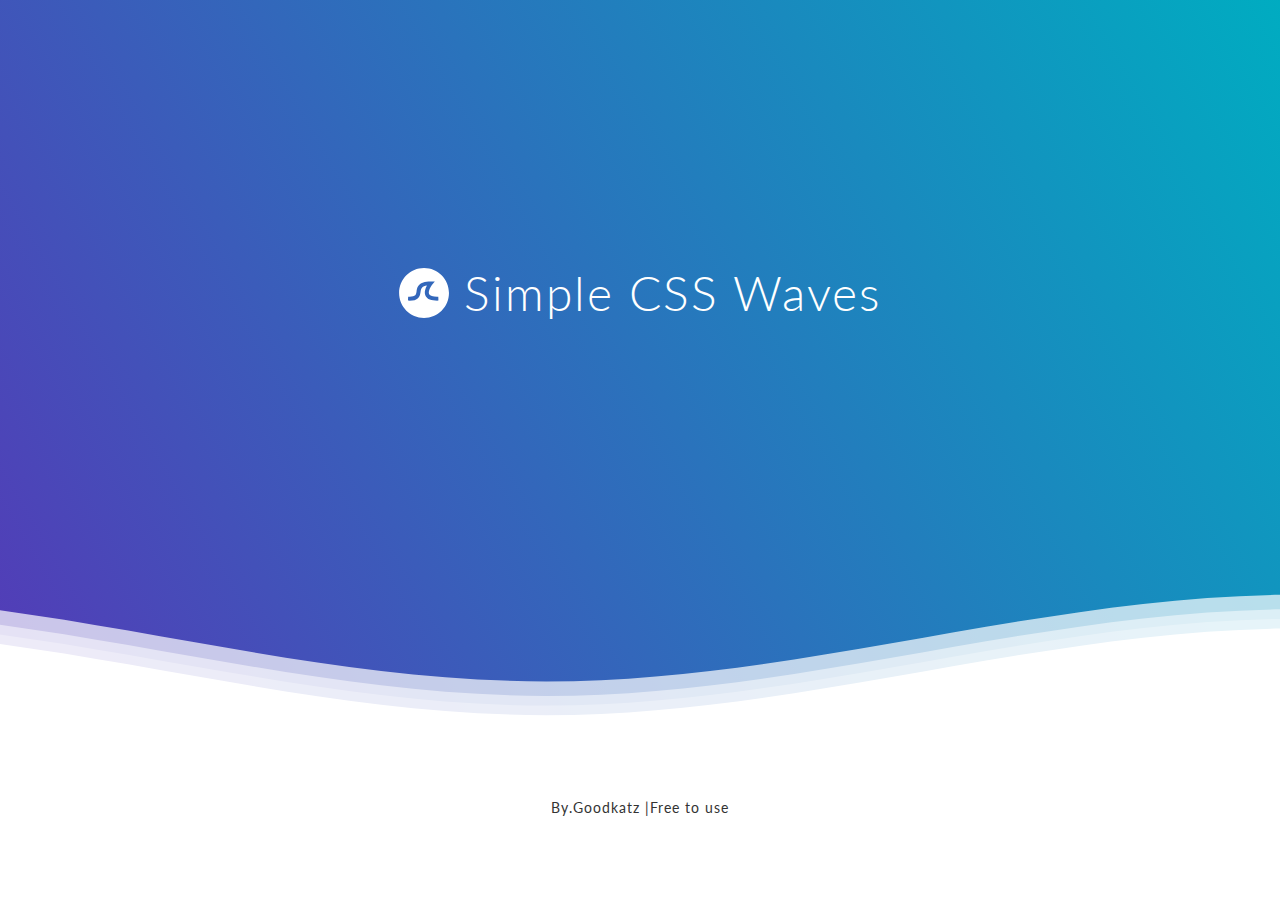
<file: assets/header/index.html>
<!DOCTYPE html>
<html lang="en">

<head>
  <meta charset="UTF-8">
  <title>CodePen - Simple CSS Waves | Mobile &amp; Full width</title>
  <link rel="stylesheet" href="./style.css">

</head>

<body>
  <!-- partial:index.partial.html -->
  <!--Hey! This is the original version
of Simple CSS Waves-->

  <div class="header">
    <!--Content before waves-->
    <div class="inner-header flex">
      <!--Just the logo.. Don't mind this-->
      <svg version="1.1" class="logo" baseProfile="tiny" id="Layer_1" xmlns="http://www.w3.org/2000/svg"
        xmlns:xlink="http://www.w3.org/1999/xlink" x="0px" y="0px" viewBox="0 0 500 500" xml:space="preserve">
        <path fill="#FFFFFF" stroke="#000000" stroke-width="10" stroke-miterlimit="10" d="M57,283" />
        <g>
          <path fill="#fff"
            d="M250.4,0.8C112.7,0.8,1,112.4,1,250.2c0,137.7,111.7,249.4,249.4,249.4c137.7,0,249.4-111.7,249.4-249.4
C499.8,112.4,388.1,0.8,250.4,0.8z M383.8,326.3c-62,0-101.4-14.1-117.6-46.3c-17.1-34.1-2.3-75.4,13.2-104.1
c-22.4,3-38.4,9.2-47.8,18.3c-11.2,10.9-13.6,26.7-16.3,45c-3.1,20.8-6.6,44.4-25.3,62.4c-19.8,19.1-51.6,26.9-100.2,24.6l1.8-39.7		c35.9,1.6,59.7-2.9,70.8-13.6c8.9-8.6,11.1-22.9,13.5-39.6c6.3-42,14.8-99.4,141.4-99.4h41L333,166c-12.6,16-45.4,68.2-31.2,96.2	c9.2,18.3,41.5,25.6,91.2,24.2l1.1,39.8C390.5,326.2,387.1,326.3,383.8,326.3z" />
        </g>
      </svg>
      <h1>Simple CSS Waves</h1>
    </div>

    <!--Waves Container-->
    <div>
      <svg class="waves" xmlns="http://www.w3.org/2000/svg" xmlns:xlink="http://www.w3.org/1999/xlink"
        viewBox="0 24 150 28" preserveAspectRatio="none" shape-rendering="auto">
        <defs>
          <path id="gentle-wave" d="M-160 44c30 0 58-18 88-18s 58 18 88 18 58-18 88-18 58 18 88 18 v44h-352z" />
        </defs>
        <g class="parallax">
          <use xlink:href="#gentle-wave" x="48" y="0" fill="rgba(255,255,255,0.7" />
          <use xlink:href="#gentle-wave" x="48" y="3" fill="rgba(255,255,255,0.5)" />
          <use xlink:href="#gentle-wave" x="48" y="5" fill="rgba(255,255,255,0.3)" />
          <use xlink:href="#gentle-wave" x="48" y="7" fill="#fff" />
        </g>
      </svg>
    </div>
    <!--Waves end-->
  </div>
  <!--Header ends-->

  <!--Content starts-->
  <div class="content flex">
    <p>By.Goodkatz |Free to use </p>
  </div>
  <!--Content ends-->
  <!-- partial -->

</body>

</html>
</file>
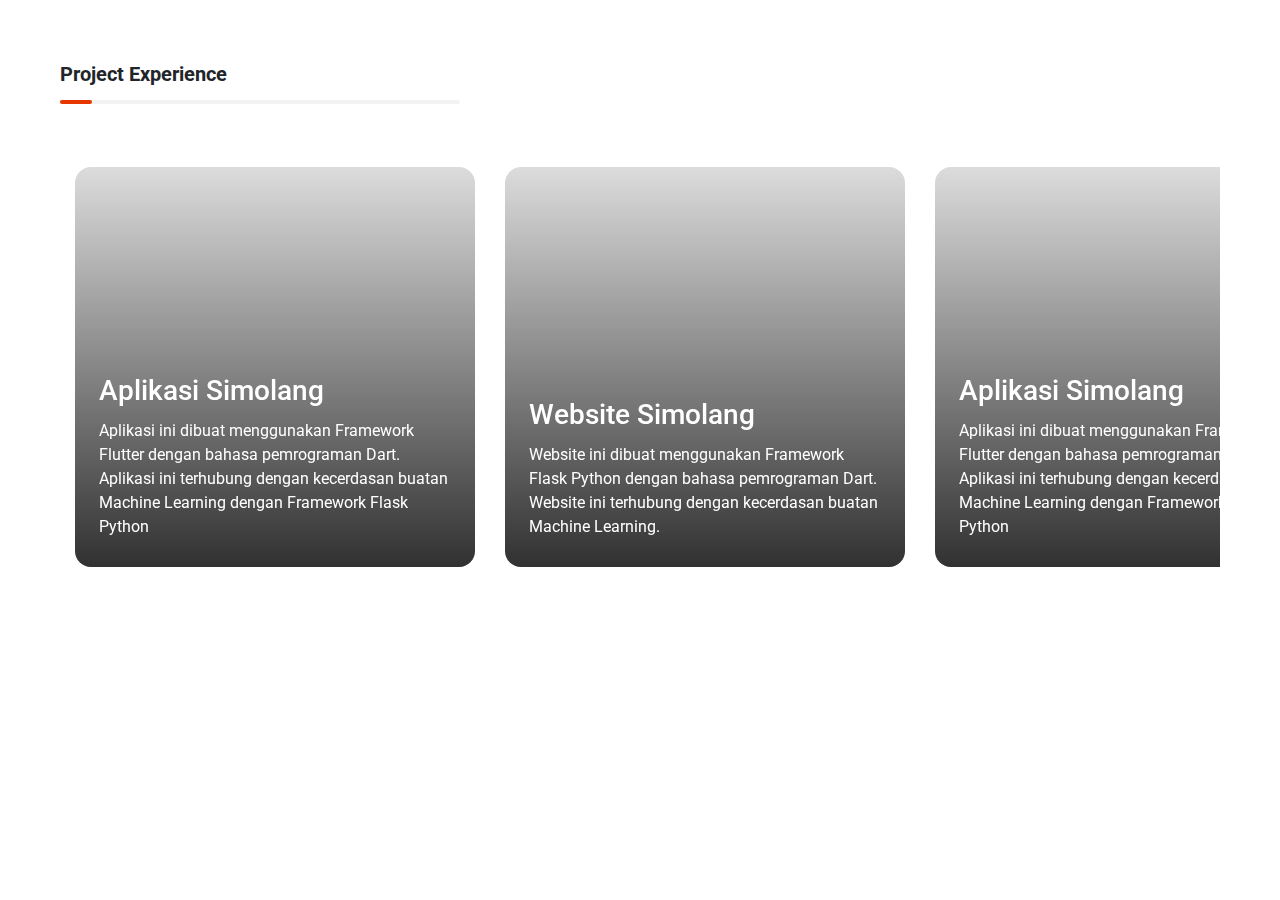
<file: portofolio.html>
<!DOCTYPE html>
<html lang="en">

<head>
  <meta charset="UTF-8">
  <title>Portofolio Moh. Fiqih</title>
  <link rel='stylesheet' href='https://cdnjs.cloudflare.com/ajax/libs/twitter-bootstrap/4.5.0/css/bootstrap.min.css'>
  <link rel='stylesheet' href='https://cdnjs.cloudflare.com/ajax/libs/OwlCarousel2/2.3.4/assets/owl.carousel.min.css'>
  <link rel='stylesheet' href='https://cdnjs.cloudflare.com/ajax/libs/OwlCarousel2/2.3.4/assets/owl.theme.default.css'>
  <link rel="stylesheet" href="./assets/portofolio/style.css">
  <link href="https://cdn.jsdelivr.net/npm/bootstrap@5.3.1/dist/css/bootstrap.min.css" rel="stylesheet"
    integrity="sha384-4bw+/aepP/YC94hEpVNVgiZdgIC5+VKNBQNGCHeKRQN+PtmoHDEXuppvnDJzQIu9" crossorigin="anonymous">
</head>

<body>
  <!-- partial:index.partial.html -->
  <div class="main-container">
    <section class="game-section">

      <h2 class="line-title">Project Experience</h2>
      <div class="owl-carousel custom-carousel owl-theme">
        <div class="item active"
          style="background-image:
        url(https://blogger.googleusercontent.com/img/a/AVvXsEj_6H3QDvzeoymLLt1a-ZIuwh1oSllHA367rVJwog2jslKXBsyPL158lpRWJsVYQ8vPTda-szfTW3EkKpjge5ZkA1S5_UGxZZ9Tk2T_ocgV-0147QhsoxYwZI8cad2Pe4racmJGYQuc8Jb-VwEE-3SlCzHf1YBNjKJzE3VwVxG0W-nDXnKKCZ3YHnnlAmY);">
          <div class="item-desc">
            <h3>Aplikasi Simolang</h3>
            <p>Aplikasi ini dibuat menggunakan Framework Flutter dengan bahasa pemrograman Dart. Aplikasi ini terhubung
              dengan kecerdasan buatan Machine Learning dengan Framework Flask Python</p>
          </div>
        </div>
        <div class="item active"
          style="background-image:
        url(https://blogger.googleusercontent.com/img/a/AVvXsEju4q1PikrNRfIknGdcMXJFueFfhEyU4ptz6evMAKhAk_dqcOD9oIcNPbHWzMy3RkP_pkriu8z1w4ENXxoGjZ4c76diYRhEx-8EpBVn4Zp2q4KH9qzxnR3Nbpm7hW23siSHtUyGjljHNxqRVhTERH8zw8i_AtLDEd8Z92g4nWgEZvk-qKzjB7cpA-LykF4=w365-h365);">
          <div class="item-desc">
            <h3>Website Simolang</h3>
            <p>Website ini dibuat menggunakan Framework Flask Python dengan bahasa pemrograman Dart. Website ini
              terhubung
              dengan kecerdasan buatan Machine Learning.</p>
          </div>
        </div>
      </div>
    </section>
  </div>
  <!-- partial -->
  <script src='https://cdnjs.cloudflare.com/ajax/libs/jquery/3.5.1/jquery.min.js'></script>
  <script src='https://cdnjs.cloudflare.com/ajax/libs/OwlCarousel2/2.3.4/owl.carousel.min.js'></script>
  <script src="./assets/portofolio/script.js"></script>
  <script src="https://cdn.jsdelivr.net/npm/bootstrap@5.3.1/dist/js/bootstrap.bundle.min.js"
    integrity="sha384-HwwvtgBNo3bZJJLYd8oVXjrBZt8cqVSpeBNS5n7C8IVInixGAoxmnlMuBnhbgrkm" crossorigin="anonymous">
  </script>
</body>

</html>
</file>
<file: assets/header/style.css>
@import url(//fonts.googleapis.com/css?family=Lato:300:400);

body {
  margin:0;
}

h1 {
  font-family: 'Lato', sans-serif;
  font-weight:300;
  letter-spacing: 2px;
  font-size:48px;
}
p {
  font-family: 'Lato', sans-serif;
  letter-spacing: 1px;
  font-size:14px;
  color: #333333;
}

.header {
  position:relative;
  text-align:center;
  background: linear-gradient(60deg, rgba(84,58,183,1) 0%, rgba(0,172,193,1) 100%);
  color:white;
}
.logo {
  width:50px;
  fill:white;
  padding-right:15px;
  display:inline-block;
  vertical-align: middle;
}

.inner-header {
  height:65vh;
  width:100%;
  margin: 0;
  padding: 0;
}

.flex { /*Flexbox for containers*/
  display: flex;
  justify-content: center;
  align-items: center;
  text-align: center;
}

.waves {
  position:relative;
  width: 100%;
  height:15vh;
  margin-bottom:-7px; /*Fix for safari gap*/
  min-height:100px;
  max-height:150px;
}

.content {
  position:relative;
  height:20vh;
  text-align:center;
  background-color: white;
}

/* Animation */

.parallax > use {
  animation: move-forever 25s cubic-bezier(.55,.5,.45,.5)     infinite;
}
.parallax > use:nth-child(1) {
  animation-delay: -2s;
  animation-duration: 7s;
}
.parallax > use:nth-child(2) {
  animation-delay: -3s;
  animation-duration: 10s;
}
.parallax > use:nth-child(3) {
  animation-delay: -4s;
  animation-duration: 13s;
}
.parallax > use:nth-child(4) {
  animation-delay: -5s;
  animation-duration: 20s;
}
@keyframes move-forever {
  0% {
   transform: translate3d(-90px,0,0);
  }
  100% { 
    transform: translate3d(85px,0,0);
  }
}
/*Shrinking for mobile*/
@media (max-width: 768px) {
  .waves {
    height:40px;
    min-height:40px;
  }
  .content {
    height:30vh;
  }
  h1 {
    font-size:24px;
  }
}
</file>
<file: assets/portofolio/style.css>
@charset "utf-8";

/******* Fonts Import Start **********/
@import url("https://fonts.googleapis.com/css2?family=Roboto:wght@400;700&display=swap");
/********* Fonts Face CSS End **********/

/******* Common Element CSS Start ******/
body {
  font-size: 14px;
  margin: 0;
  padding: 0;
  font-family: Arial, sans-serif;
}

.main-container {
  padding: 0px;
  margin-left: 10px;
  margin-right: 10px;
}

.header {
  text-align: center;
  margin-bottom: 20px;
}

.swiper-container {
  width: 100%;
  padding-top: 20px;
}

.slide-content {
  padding: 20px;
  background-color: #f5f5f5;
  border-radius: 10px;
  margin: 10px;
}


.button-container {
  display: flex;
  flex-wrap: wrap;
  align-items: center;
  margin-top: 20px;
}

.button {
  /* display: inline-block; */
  padding: 10px 20px;
  background-color: #005baa;
  background-image: linear-gradient(45deg, #005baa, #1793ff);
  color: #fff;
  text-decoration: none;
  border-radius: 5px;
  /* margin-right: 10px; */
  margin-bottom: 10px;
}

@media (max-width: 768px) {
  .button {
    margin-right: 0;
    /* margin-left: 10px; */
  }
}

* {
  margin: 0px;
  padding: 0px;
}

body {
  font-family: "Roboto", sans-serif;
  font-size: 16px;
}

.clear {
  clear: both;
}

img {
  max-width: 100%;
  border: 0px;
}

ul,
ol {
  list-style: none;
}

a {
  text-decoration: none;
  color: inherit;
  outline: none;
  transition: all 0.4s ease-in-out;
  -webkit-transition: all 0.4s ease-in-out;
}

a:focus,
a:active,
a:visited,
a:hover {
  text-decoration: none;
  outline: none;
}

a:hover {
  color: #ffffff;
}

h2 {
  margin-bottom: 48px;
  padding-bottom: 16px;
  font-size: 20px;
  line-height: 28px;
  font-weight: 700;
  position: relative;
  text-transform: capitalize;
}

h3 {
  margin: 0 0 10px;
  font-size: 28px;
  line-height: 36px;
}

button {
  outline: none !important;
}

/******* Common Element CSS End *********/

/* -------- title style ------- */
.line-title {
  position: relative;
  width: 400px;
}

.line-title::before,
.line-title::after {
  content: "";
  position: absolute;
  bottom: 0;
  left: 0;
  height: 4px;
  border-radius: 2px;
}

.line-title::before {
  width: 100%;
  background: #f2f2f2;
}

.line-title::after {
  width: 32px;
  background: #e73700;
}

/******* Middle section CSS Start ******/
/* -------- Landing page ------- */
.game-section {
  padding: 60px 50px;
}

.game-section .owl-stage {
  margin: 15px 0;
  display: flex;
  display: -webkit-flex;
}

.game-section .item {
  margin: 0 15px 60px;
  width: 320px;
  height: 400px;
  display: flex;
  display: -webkit-flex;
  align-items: flex-end;
  -webkit-align-items: flex-end;
  background: #dcdcdc no-repeat center center / cover;
  border-radius: 16px;
  overflow: hidden;
  position: relative;
  transition: all 0.4s ease-in-out;
  -webkit-transition: all 0.4s ease-in-out;
  cursor: pointer;
}

.game-section .item.active {
  width: 400px;
  height: 400px;
  box-shadow: 12px 40px 40px rgba(232, 232, 232, 0.25);
  -webkit-box-shadow: 12px 40px 40px rgba(255, 255, 255, 0.25);
}

.game-section .item:after {
  content: "";
  display: block;
  position: absolute;
  height: 100%;
  width: 100%;
  left: 0;
  top: 0;
  background-image: linear-gradient(rgba(234, 234, 234, 0), rgb(49, 49, 49));
}

.game-section .item-desc {
  padding: 0 24px 12px;
  color: #fff;
  position: relative;
  z-index: 1;
  overflow: hidden;
  transform: translateY(calc(100% - 54px));
  -webkit-transform: translateY(calc(100% - 54px));
  transition: all 0.4s ease-in-out;
  -webkit-transition: all 0.4s ease-in-out;
}

.game-section .item.active .item-desc {
  transform: none;
  -webkit-transform: none;
}

.game-section .item-desc p {
  opacity: 0;
  -webkit-transform: translateY(32px);
  transform: translateY(32px);
  transition: all 0.4s ease-in-out 0.2s;
  -webkit-transition: all 0.4s ease-in-out 0.2s;
}

.game-section .item.active .item-desc p {
  opacity: 1;
  -webkit-transform: translateY(0);
  transform: translateY(0);
}

.game-section .owl-theme.custom-carousel .owl-dots {
  margin-top: -20px;
  position: relative;
  z-index: 5;
}

/******** Middle section CSS End *******/

/***** responsive css Start ******/

@media (min-width: 992px) and (max-width: 1199px) {
  h2 {
    margin-bottom: 32px;
  }

  h3 {
    margin: 0 0 8px;
    font-size: 24px;
    line-height: 32px;
  }

  /* -------- Landing page ------- */
  .game-section {
    padding: 5px 30px;
  }

  .game-section .item {
    margin: 0 12px 60px;
    width: 260px;
    height: 360px;
  }

  .game-section .item.active {
    width: 400px;
  }

  .game-section .item-desc {
    transform: translateY(calc(100% - 46px));
    -webkit-transform: translateY(calc(100% - 46px));
  }
}

@media (min-width: 768px) and (max-width: 991px) {
  h2 {
    margin-bottom: 32px;
  }

  h3 {
    margin: 0 0 8px;
    font-size: 24px;
    line-height: 32px;
  }

  .line-title {
    width: 330px;
  }

  /* -------- Landing page ------- */
  .game-section {
    padding: 5px 30px 40px;
  }

  .game-section .item {
    margin: 0 12px 60px;
    width: 240px;
    height: 330px;
  }

  .game-section .item.active {
    width: 360px;
  }

  .game-section .item-desc {
    transform: translateY(calc(100% - 42px));
    -webkit-transform: translateY(calc(100% - 42px));
  }
}

@media (max-width: 767px) {
  body {
    font-size: 14px;
  }

  h2 {
    margin-bottom: 20px;
  }

  h3 {
    margin: 0 0 8px;
    font-size: 19px;
    line-height: 24px;
  }

  .line-title {
    width: 250px;
  }

  /* -------- Landing page ------- */
  .game-section {
    padding: 5px 15px 20px;
  }

  .game-section .item {
    margin: 0 10px 40px;
    width: 200px;
    height: 280px;
  }

  .game-section .item.active {
    width: 270px;
    box-shadow: 6px 10px 10px rgba(0, 0, 0, 0.25);
    -webkit-box-shadow: 6px 10px 10px rgba(0, 0, 0, 0.25);
  }

  .game-section .item-desc {
    padding: 0 14px 5px;
    transform: translateY(calc(100% - 42px));
    -webkit-transform: translateY(calc(100% - 42px));
  }
}
</file>
